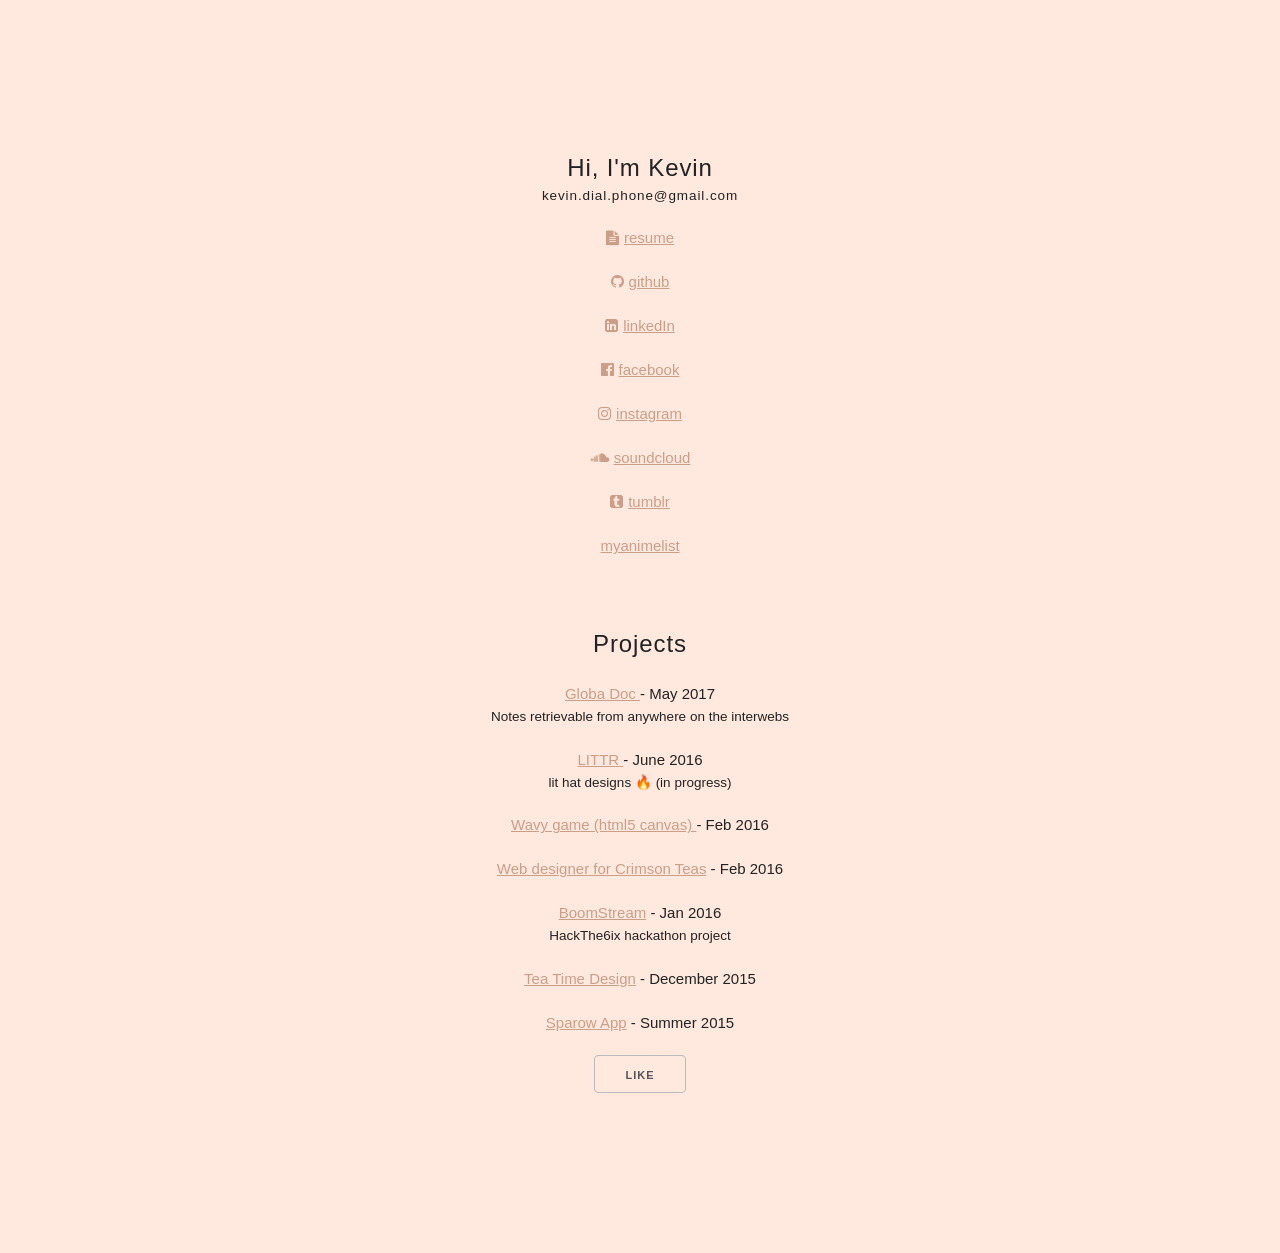
<file: index.html>
<!DOCTYPE html>
<html class="no-js" lang="">
  <head>
    <!-- Global Site Tag (gtag.js) - Google Analytics -->
    <script
      async
      src="https://www.googletagmanager.com/gtag/js?id=UA-106827459-1"
    ></script>
    <script>
      window.dataLayer = window.dataLayer || [];
      function gtag() {
        dataLayer.push(arguments);
      }
      gtag('js', new Date());

      gtag('config', 'UA-106827459-1');
    </script>

    <meta charset="utf-8" />
    <meta http-equiv="x-ua-compatible" content="ie=edge" />
    <title>Hi, I'm Kevin</title>
    <meta name="description" content="" />
    <meta name="viewport" content="width=device-width, initial-scale=1" />

    <link rel="apple-touch-icon" href="apple-touch-icon.png" />
    <!-- Place favicon.ico in the root directory -->

    <link rel="stylesheet" href="css/normalize.css" />
    <link rel="stylesheet" href="css/main.css" />
    <link rel="stylesheet" href="css/skeleton.css" />
    <script src="js/vendor/modernizr-2.8.3.min.js"></script>
    <link
      rel="stylesheet"
      href="https://maxcdn.bootstrapcdn.com/font-awesome/4.5.0/css/font-awesome.min.css"
    />
  </head>
  <body>
    <!--[if lt IE 8]>
      <p class="browserupgrade">
        You are using an <strong>outdated</strong> browser. Please
        <a href="http://browsehappy.com/">upgrade your browser</a> to improve
        your experience.
      </p>
    <![endif]-->

    <!-- BEGIN -->

    <div class="body-container">
      <h5 class="kd_title">
        Hi, I'm Kevin <br />
        <div class="description">kevin.dial.phone@gmail.com</div>
      </h5>

      <h6>
        <a
          href="https://www.dropbox.com/s/zkddz8m3122lalx/Kevin%20Dial%20Resume.pdf?dl=0"
          ><i class="fa fa-file-text" aria-hidden="true"></i>resume
        </a>
      </h6>

      <h6>
        <a href="https://github.com/kddial"
          ><i class="fa fa-github"></i>github
        </a>
      </h6>

      <h6>
        <a href="https://ca.linkedin.com/in/kevindial"
          ><i class="fa fa-linkedin-square"></i>linkedIn
        </a>
      </h6>

      <h6>
        <a href="https://www.facebook.com/kevin.dial.94"
          ><i class="fa fa-facebook-official"></i>facebook</a
        >
      </h6>

      <h6>
        <a href="https://www.instagram.com/kddial/"
          ><i class="fa fa-instagram"></i>instagram
        </a>
      </h6>

      <h6>
        <a href="https://soundcloud.com/kevin-dial"
          ><i class="fa fa-soundcloud"></i>soundcloud
        </a>
      </h6>

      <h6>
        <a href="http://kddial.tumblr.com/"
          ><i class="fa fa-tumblr-square"></i>tumblr
        </a>
      </h6>

      <h6>
        <a href="http://myanimelist.net/animelist/kddial?status=2"
          >myanimelist
        </a>
      </h6>

      <br /><br />
      <h5 class="kd_title">Projects</h5>

      <h6>
        <a href="http://kevindial.com/globaldoc/">Globa Doc </a> - May 2017
        <br />
        <div class="description">
          Notes retrievable from anywhere on the interwebs
        </div>
      </h6>

      <h6>
        <a href="http://kevindial.com/littr/">LITTR </a> - June 2016 <br />
        <div class="description">lit hat designs 🔥 (in progress)</div>
      </h6>

      <h6>
        <a href="http://kevindial.com/wavy-game/">Wavy game (html5 canvas) </a>
        - Feb 2016
      </h6>

      <h6>
        <a href="http://www.crimsonteas.com">Web designer for Crimson Teas</a> -
        Feb 2016
      </h6>

      <h6>
        <a href="https://whispering-journey-4483.herokuapp.com/">BoomStream</a>
        - Jan 2016 <br />
        <div class="description">HackThe6ix hackathon project</div>
      </h6>

      <h6>
        <a href="resources/mockup.pdf">Tea Time Design</a> - December 2015
      </h6>

      <h6><a href="http://sparowapp.com/">Sparow App</a> - Summer 2015</h6>

      <div id="view-count"></div>
      <div id="view-count-chart"></div>
    </div>

    <!-- END -->

    <script src="https://ajax.googleapis.com/ajax/libs/jquery/1.11.3/jquery.min.js"></script>
    <script>
      window.jQuery ||
        document.write(
          '<script src="js/vendor/jquery-1.11.3.min.js"><\/script>',
        );
    </script>

    <script src="js/vendor/jquery.countdown.min.js"></script>
    <script src="js/plugins.js"></script>
    <script src="js/main.js"></script>

    <!-- React -->
    <script src="js/vendor/react-v16.12.0.production.min.js"></script>
    <script src="js/vendor/react-dom-v16.12.0.production.min.js"></script>
    <script src="js/main-react.js"></script>
  </body>
</html>
</file>
<file: css/main.css>
/*! HTML5 Boilerplate v5.2.0 | MIT License | https://html5boilerplate.com/ */

/*
 * What follows is the result of much research on cross-browser styling.
 * Credit left inline and big thanks to Nicolas Gallagher, Jonathan Neal,
 * Kroc Camen, and the H5BP dev community and team.
 */

/* ==========================================================================
   Base styles: opinionated defaults
   ========================================================================== */

html {
  color: #222;
  font-size: 1em;
  line-height: 1.4;
}

/*
 * Remove text-shadow in selection highlight:
 * https://twitter.com/miketaylr/status/12228805301
 *
 * These selection rule sets have to be separate.
 * Customize the background color to match your design.
 */

::-moz-selection {
  background: #b3d4fc;
  text-shadow: none;
}

::selection {
  background: #b3d4fc;
  text-shadow: none;
}

/*
 * A better looking default horizontal rule
 */

hr {
  display: block;
  height: 1px;
  border: 0;
  border-top: 1px solid #ccc;
  margin: 1em 0;
  padding: 0;
}

/*
 * Remove the gap between audio, canvas, iframes,
 * images, videos and the bottom of their containers:
 * https://github.com/h5bp/html5-boilerplate/issues/440
 */

audio,
canvas,
iframe,
img,
svg,
video {
  vertical-align: middle;
}

/*
 * Remove default fieldset styles.
 */

fieldset {
  border: 0;
  margin: 0;
  padding: 0;
}

/*
 * Allow only vertical resizing of textareas.
 */

textarea {
  resize: vertical;
}

/* ==========================================================================
   Browser Upgrade Prompt
   ========================================================================== */

.browserupgrade {
  margin: 0.2em 0;
  background: #ccc;
  color: #000;
  padding: 0.2em 0;
}

/* ==========================================================================
   Author's custom styles
   ========================================================================== */

.body-container {
  margin: 150px 0;
  text-align: center;
}

body {
  background-color: #ffe9de;
}

.description {
  font-size: 1.35rem;
}

.kd_title {
  letter-spacing: 0.9px;
}

i {
  margin-right: 5px;
}

/* ==========================================================================
   Helper classes
   ========================================================================== */

/*
 * Hide visually and from screen readers:
 */

.hidden {
  display: none !important;
}

/*
 * Hide only visually, but have it available for screen readers:
 * http://snook.ca/archives/html_and_css/hiding-content-for-accessibility
 */

.visuallyhidden {
  border: 0;
  clip: rect(0 0 0 0);
  height: 1px;
  margin: -1px;
  overflow: hidden;
  padding: 0;
  position: absolute;
  width: 1px;
}

/*
 * Extends the .visuallyhidden class to allow the element
 * to be focusable when navigated to via the keyboard:
 * https://www.drupal.org/node/897638
 */

.visuallyhidden.focusable:active,
.visuallyhidden.focusable:focus {
  clip: auto;
  height: auto;
  margin: 0;
  overflow: visible;
  position: static;
  width: auto;
}

/*
 * Hide visually and from screen readers, but maintain layout
 */

.invisible {
  visibility: hidden;
}

/*
 * Clearfix: contain floats
 *
 * For modern browsers
 * 1. The space content is one way to avoid an Opera bug when the
 *    `contenteditable` attribute is included anywhere else in the document.
 *    Otherwise it causes space to appear at the top and bottom of elements
 *    that receive the `clearfix` class.
 * 2. The use of `table` rather than `block` is only necessary if using
 *    `:before` to contain the top-margins of child elements.
 */

.clearfix:before,
.clearfix:after {
  content: ' '; /* 1 */
  display: table; /* 2 */
}

.clearfix:after {
  clear: both;
}

/* ==========================================================================
   EXAMPLE Media Queries for Responsive Design.
   These examples override the primary ('mobile first') styles.
   Modify as content requires.
   ========================================================================== */

@media only screen and (min-width: 35em) {
  /* Style adjustments for viewports that meet the condition */
}

@media print,
  (-webkit-min-device-pixel-ratio: 1.25),
  (min-resolution: 1.25dppx),
  (min-resolution: 120dpi) {
  /* Style adjustments for high resolution devices */
}

/* ==========================================================================
   Print styles.
   Inlined to avoid the additional HTTP request:
   http://www.phpied.com/delay-loading-your-print-css/
   ========================================================================== */

@media print {
  *,
  *:before,
  *:after {
    background: transparent !important;
    color: #000 !important; /* Black prints faster:
                                   http://www.sanbeiji.com/archives/953 */
    box-shadow: none !important;
    text-shadow: none !important;
  }

  a,
  a:visited {
    text-decoration: underline;
  }

  a[href]:after {
    content: ' (' attr(href) ')';
  }

  abbr[title]:after {
    content: ' (' attr(title) ')';
  }

  /*
     * Don't show links that are fragment identifiers,
     * or use the `javascript:` pseudo protocol
     */

  a[href^='#']:after,
  a[href^='javascript:']:after {
    content: '';
  }

  pre,
  blockquote {
    border: 1px solid #999;
    page-break-inside: avoid;
  }

  /*
     * Printing Tables:
     * http://css-discuss.incutio.com/wiki/Printing_Tables
     */

  thead {
    display: table-header-group;
  }

  tr,
  img {
    page-break-inside: avoid;
  }

  img {
    max-width: 100% !important;
  }

  p,
  h2,
  h3 {
    orphans: 3;
    widows: 3;
  }

  h2,
  h3 {
    page-break-after: avoid;
  }
}
</file>
<file: css/skeleton.css>
/*
* Skeleton V2.0.4
* Copyright 2014, Dave Gamache
* www.getskeleton.com
* Free to use under the MIT license.
* http://www.opensource.org/licenses/mit-license.php
* 12/29/2014
*/


/* Table of contents
––––––––––––––––––––––––––––––––––––––––––––––––––
- Grid
- Base Styles
- Typography
- Links
- Buttons
- Forms
- Lists
- Code
- Tables
- Spacing
- Utilities
- Clearing
- Media Queries
*/


/* Grid
–––––––––––––––––––––––––––––––––––––––––––––––––– */
.container {
  position: relative;
  width: 100%;
  max-width: 960px;
  margin: 0 auto;
  padding: 0 20px;
  box-sizing: border-box; }
.column,
.columns {
  width: 100%;
  float: left;
  box-sizing: border-box; }

/* For devices larger than 400px */
@media (min-width: 400px) {
  .container {
    width: 85%;
    padding: 0; }
}

/* For devices larger than 550px */
@media (min-width: 550px) {
  .container {
    width: 80%; }
  .column,
  .columns {
    margin-left: 4%; }
  .column:first-child,
  .columns:first-child {
    margin-left: 0; }

  .one.column,
  .one.columns                    { width: 4.66666666667%; }
  .two.columns                    { width: 13.3333333333%; }
  .three.columns                  { width: 22%;            }
  .four.columns                   { width: 30.6666666667%; }
  .five.columns                   { width: 39.3333333333%; }
  .six.columns                    { width: 48%;            }
  .seven.columns                  { width: 56.6666666667%; }
  .eight.columns                  { width: 65.3333333333%; }
  .nine.columns                   { width: 74.0%;          }
  .ten.columns                    { width: 82.6666666667%; }
  .eleven.columns                 { width: 91.3333333333%; }
  .twelve.columns                 { width: 100%; margin-left: 0; }

  .one-third.column               { width: 30.6666666667%; }
  .two-thirds.column              { width: 65.3333333333%; }

  .one-half.column                { width: 48%; }

  /* Offsets */
  .offset-by-one.column,
  .offset-by-one.columns          { margin-left: 8.66666666667%; }
  .offset-by-two.column,
  .offset-by-two.columns          { margin-left: 17.3333333333%; }
  .offset-by-three.column,
  .offset-by-three.columns        { margin-left: 26%;            }
  .offset-by-four.column,
  .offset-by-four.columns         { margin-left: 34.6666666667%; }
  .offset-by-five.column,
  .offset-by-five.columns         { margin-left: 43.3333333333%; }
  .offset-by-six.column,
  .offset-by-six.columns          { margin-left: 52%;            }
  .offset-by-seven.column,
  .offset-by-seven.columns        { margin-left: 60.6666666667%; }
  .offset-by-eight.column,
  .offset-by-eight.columns        { margin-left: 69.3333333333%; }
  .offset-by-nine.column,
  .offset-by-nine.columns         { margin-left: 78.0%;          }
  .offset-by-ten.column,
  .offset-by-ten.columns          { margin-left: 86.6666666667%; }
  .offset-by-eleven.column,
  .offset-by-eleven.columns       { margin-left: 95.3333333333%; }

  .offset-by-one-third.column,
  .offset-by-one-third.columns    { margin-left: 34.6666666667%; }
  .offset-by-two-thirds.column,
  .offset-by-two-thirds.columns   { margin-left: 69.3333333333%; }

  .offset-by-one-half.column,
  .offset-by-one-half.columns     { margin-left: 52%; }

}


/* Base Styles
–––––––––––––––––––––––––––––––––––––––––––––––––– */
/* NOTE
html is set to 62.5% so that all the REM measurements throughout Skeleton
are based on 10px sizing. So basically 1.5rem = 15px :) */
html {
  font-size: 62.5%; }
body {
  font-size: 1.5em; /* currently ems cause chrome bug misinterpreting rems on body element */
  line-height: 1.6;
  font-weight: 400;
  font-family: "Raleway", "HelveticaNeue-Light", "Helvetica Neue Light", "HelveticaNeue", "Helvetica Neue", Helvetica, sans-serif, Arial; 
  color: #222; }


/* Typography
–––––––––––––––––––––––––––––––––––––––––––––––––– */
h1, h2, h3, h4, h5, h6 {
  margin-top: 0;
  margin-bottom: 2rem;
  font-weight: 300; }
h1 { font-size: 4.0rem; line-height: 1.2;  letter-spacing: -.1rem;}
h2 { font-size: 3.6rem; line-height: 1.25; letter-spacing: -.1rem; }
h3 { font-size: 3.0rem; line-height: 1.3;  letter-spacing: -.1rem; }
h4 { font-size: 2.4rem; line-height: 1.35; letter-spacing: -.08rem; }
h5 { font-size: 1.8rem; line-height: 1.5;  letter-spacing: -.05rem; }
h6 { font-size: 1.5rem; line-height: 1.6;  letter-spacing: 0; }

/* Larger than phablet */
@media (min-width: 550px) {
  h1 { font-size: 5.0rem; }
  h2 { font-size: 4.2rem; }
  h3 { font-size: 3.6rem; }
  h4 { font-size: 3.0rem; }
  h5 { font-size: 2.4rem; }
  h6 { font-size: 1.5rem; }
}

p {
  margin-top: 0; }


/* Links
–––––––––––––––––––––––––––––––––––––––––––––––––– */
a {
  color: #CA9E88; }
a:hover {
  color: #A38576; }


/* Buttons
–––––––––––––––––––––––––––––––––––––––––––––––––– */
.button,
button,
input[type="submit"],
input[type="reset"],
input[type="button"] {
  display: inline-block;
  height: 38px;
  padding: 0 30px;
  color: #555;
  text-align: center;
  font-size: 11px;
  font-weight: 600;
  line-height: 38px;
  letter-spacing: .1rem;
  text-transform: uppercase;
  text-decoration: none;
  white-space: nowrap;
  background-color: transparent;
  border-radius: 4px;
  border: 1px solid #bbb;
  cursor: pointer;
  box-sizing: border-box; }
.button:hover,
button:hover,
input[type="submit"]:hover,
input[type="reset"]:hover,
input[type="button"]:hover,
.button:focus,
button:focus,
input[type="submit"]:focus,
input[type="reset"]:focus,
input[type="button"]:focus {
  color: #333;
  border-color: #888;
  outline: 0; }
.button.button-primary,
button.button-primary,
input[type="submit"].button-primary,
input[type="reset"].button-primary,
input[type="button"].button-primary {
  color: #FFF;
  background-color: #33C3F0;
  border-color: #33C3F0; }
.button.button-primary:hover,
button.button-primary:hover,
input[type="submit"].button-primary:hover,
input[type="reset"].button-primary:hover,
input[type="button"].button-primary:hover,
.button.button-primary:focus,
button.button-primary:focus,
input[type="submit"].button-primary:focus,
input[type="reset"].button-primary:focus,
input[type="button"].button-primary:focus {
  color: #FFF;
  background-color: #1EAEDB;
  border-color: #1EAEDB; }


/* Forms
–––––––––––––––––––––––––––––––––––––––––––––––––– */
input[type="email"],
input[type="number"],
input[type="search"],
input[type="text"],
input[type="tel"],
input[type="url"],
input[type="password"],
textarea,
select {
  height: 38px;
  padding: 6px 10px; /* The 6px vertically centers text on FF, ignored by Webkit */
  background-color: #fff;
  border: 1px solid #D1D1D1;
  border-radius: 4px;
  box-shadow: none;
  box-sizing: border-box; }
/* Removes awkward default styles on some inputs for iOS */
input[type="email"],
input[type="number"],
input[type="search"],
input[type="text"],
input[type="tel"],
input[type="url"],
input[type="password"],
textarea {
  -webkit-appearance: none;
     -moz-appearance: none;
          appearance: none; }
textarea {
  min-height: 65px;
  padding-top: 6px;
  padding-bottom: 6px; }
input[type="email"]:focus,
input[type="number"]:focus,
input[type="search"]:focus,
input[type="text"]:focus,
input[type="tel"]:focus,
input[type="url"]:focus,
input[type="password"]:focus,
textarea:focus,
select:focus {
  border: 1px solid #33C3F0;
  outline: 0; }
label,
legend {
  display: block;
  margin-bottom: .5rem;
  font-weight: 600; }
fieldset {
  padding: 0;
  border-width: 0; }
input[type="checkbox"],
input[type="radio"] {
  display: inline; }
label > .label-body {
  display: inline-block;
  margin-left: .5rem;
  font-weight: normal; }


/* Lists
–––––––––––––––––––––––––––––––––––––––––––––––––– */
ul {
  list-style: circle inside; }
ol {
  list-style: decimal inside; }
ol, ul {
  padding-left: 0;
  margin-top: 0; }
ul ul,
ul ol,
ol ol,
ol ul {
  margin: 1.5rem 0 1.5rem 3rem;
  font-size: 90%; }
li {
  margin-bottom: 1rem; }


/* Code
–––––––––––––––––––––––––––––––––––––––––––––––––– */
code {
  padding: .2rem .5rem;
  margin: 0 .2rem;
  font-size: 90%;
  white-space: nowrap;
  background: #F1F1F1;
  border: 1px solid #E1E1E1;
  border-radius: 4px; }
pre > code {
  display: block;
  padding: 1rem 1.5rem;
  white-space: pre; }


/* Tables
–––––––––––––––––––––––––––––––––––––––––––––––––– */
th,
td {
  padding: 12px 15px;
  text-align: left;
  border-bottom: 1px solid #E1E1E1; }
th:first-child,
td:first-child {
  padding-left: 0; }
th:last-child,
td:last-child {
  padding-right: 0; }


/* Spacing
–––––––––––––––––––––––––––––––––––––––––––––––––– */
button,
.button {
  margin-bottom: 1rem; }
input,
textarea,
select,
fieldset {
  margin-bottom: 1.5rem; }
pre,
blockquote,
dl,
figure,
table,
p,
ul,
ol,
form {
  margin-bottom: 2.5rem; }


/* Utilities
–––––––––––––––––––––––––––––––––––––––––––––––––– */
.u-full-width {
  width: 100%;
  box-sizing: border-box; }
.u-max-full-width {
  max-width: 100%;
  box-sizing: border-box; }
.u-pull-right {
  float: right; }
.u-pull-left {
  float: left; }


/* Misc
–––––––––––––––––––––––––––––––––––––––––––––––––– */
hr {
  margin-top: 3rem;
  margin-bottom: 3.5rem;
  border-width: 0;
  border-top: 1px solid #E1E1E1; }


/* Clearing
–––––––––––––––––––––––––––––––––––––––––––––––––– */

/* Self Clearing Goodness */
.container:after,
.row:after,
.u-cf {
  content: "";
  display: table;
  clear: both; }


/* Media Queries
–––––––––––––––––––––––––––––––––––––––––––––––––– */
/*
Note: The best way to structure the use of media queries is to create the queries
near the relevant code. For example, if you wanted to change the styles for buttons
on small devices, paste the mobile query code up in the buttons section and style it
there.
*/


/* Larger than mobile */
@media (min-width: 400px) {}

/* Larger than phablet (also point when grid becomes active) */
@media (min-width: 550px) {}

/* Larger than tablet */
@media (min-width: 750px) {}

/* Larger than desktop */
@media (min-width: 1000px) {}

/* Larger than Desktop HD */
@media (min-width: 1200px) {}
</file>
